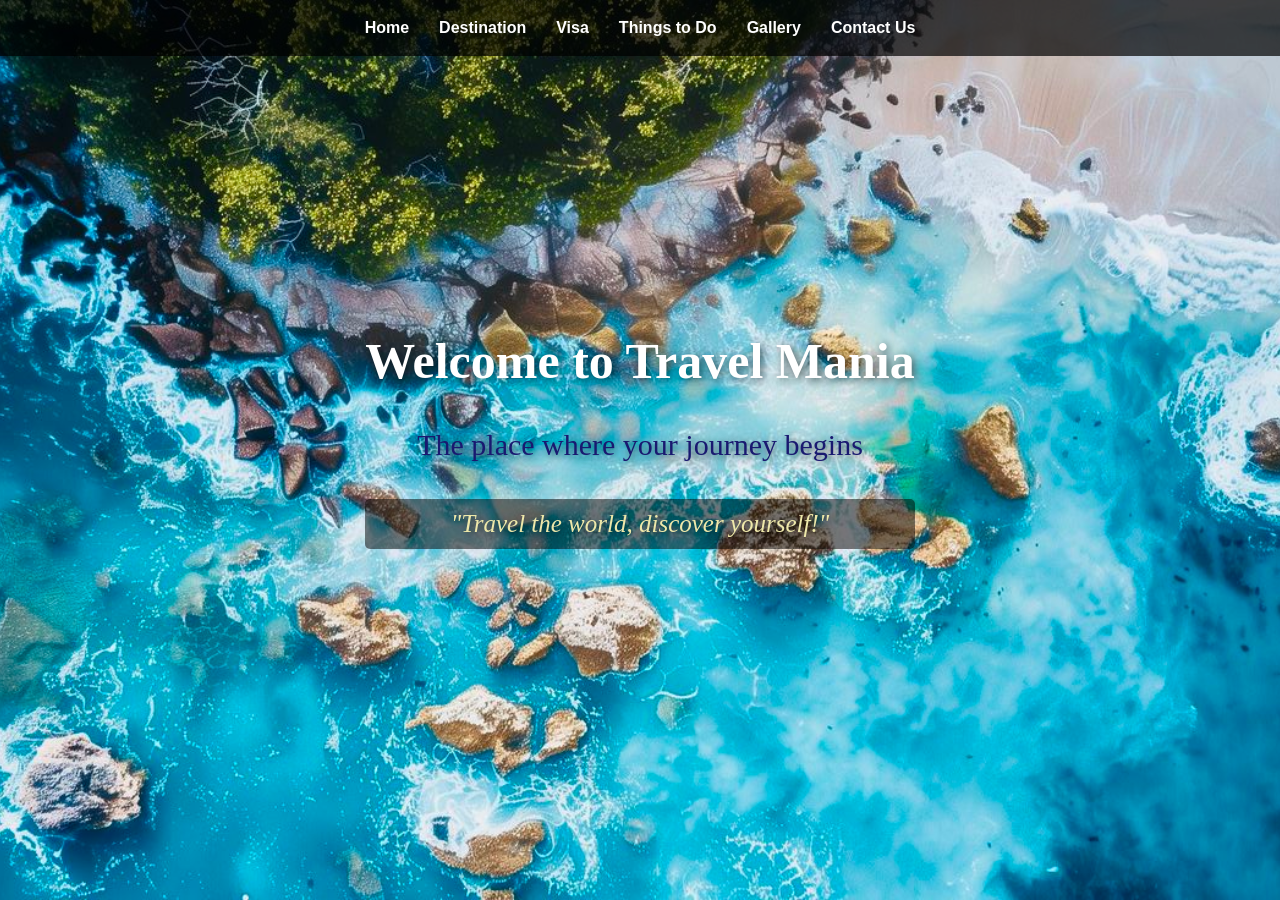
<file: index.html>
<!DOCTYPE html>
<html lang="en">
<head>
    <meta charset="UTF-8">
    <meta name="viewport" content="width=device-width, initial-scale=1.0">
    <title>Travel Mania</title>
    <link rel="stylesheet" href="style_webpage.css">
</head>
<body>
    <!-- Navigation Bar -->
    <header>
        <ul>
            <li><a href="index.html">Home</a></li>
            <li><a href="destination.html">Destination</a></li>
            <li><a href="visa.html">Visa</a></li>
            <li><a href="thingstodo.html">Things to Do</a></li>
            <li><a href="gallery.html">Gallery</a></li>
            <li><a href="contact.html">Contact Us</a></li>
        </ul>
    </header>

    <!-- Background Section with Company Info -->
    <section id ="home-section" >
        <div class="content">
            <h1>Welcome to Travel Mania</h1>
            <p>The place where your journey begins</p>
            <p class="tagline">"Travel the world, discover yourself!"</p>
        </div>
    </section>
	
</body>
</html>
</file>
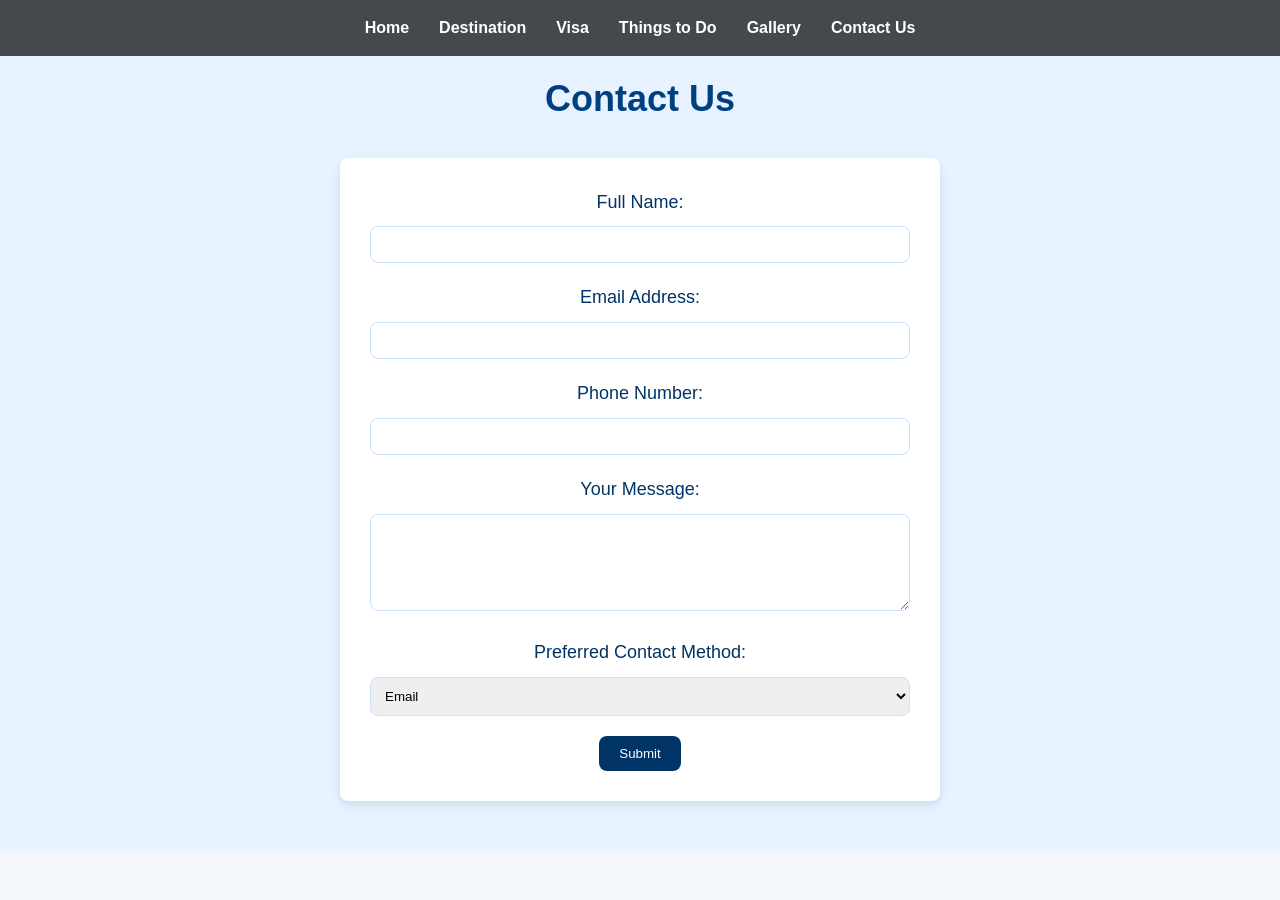
<file: contact.html>
<!DOCTYPE html>
<html lang="en">
<head>
    <meta charset="UTF-8">
    <meta name="viewport" content="width=device-width, initial-scale=1.0">
    <title>Contact Us - Travel Mania</title>
    <link rel="stylesheet" href="style_webpage.css">
</head>
<body>
    <!-- Navigation Bar -->
    <header>
        <ul>
            <li><a href="index.html">Home</a></li>
            <li><a href="destination.html">Destination</a></li>
            <li><a href="visa.html">Visa</a></li>
            <li><a href="thingstodo.html">Things to Do</a></li>
            <li><a href="gallery.html">Gallery</a></li>
            <li><a href="contact.html">Contact Us</a></li>
        </ul>
    </header>

    <!-- Contact Us Section -->
    <section id="contact-section">
        <h1>Contact Us</h1>
        <form action="#" method="POST" class="contact-form">
            <label for="name">Full Name:</label>
            <input type="text" id="name" name="name" required>

            <label for="email">Email Address:</label>
            <input type="email" id="email" name="email" required>

            <label for="phone">Phone Number:</label>
            <input type="tel" id="phone" name="phone">

            <label for="message">Your Message:</label>
            <textarea id="message" name="message" rows="5" required></textarea>

            <label for="preferences">Preferred Contact Method:</label>
            <select id="preferences" name="preferences">
                <option value="email">Email</option>
                <option value="phone">Phone</option>
            </select>

            <button type="submit">Submit</button>
        </form>
    </section>
</body>
</html>
</file>
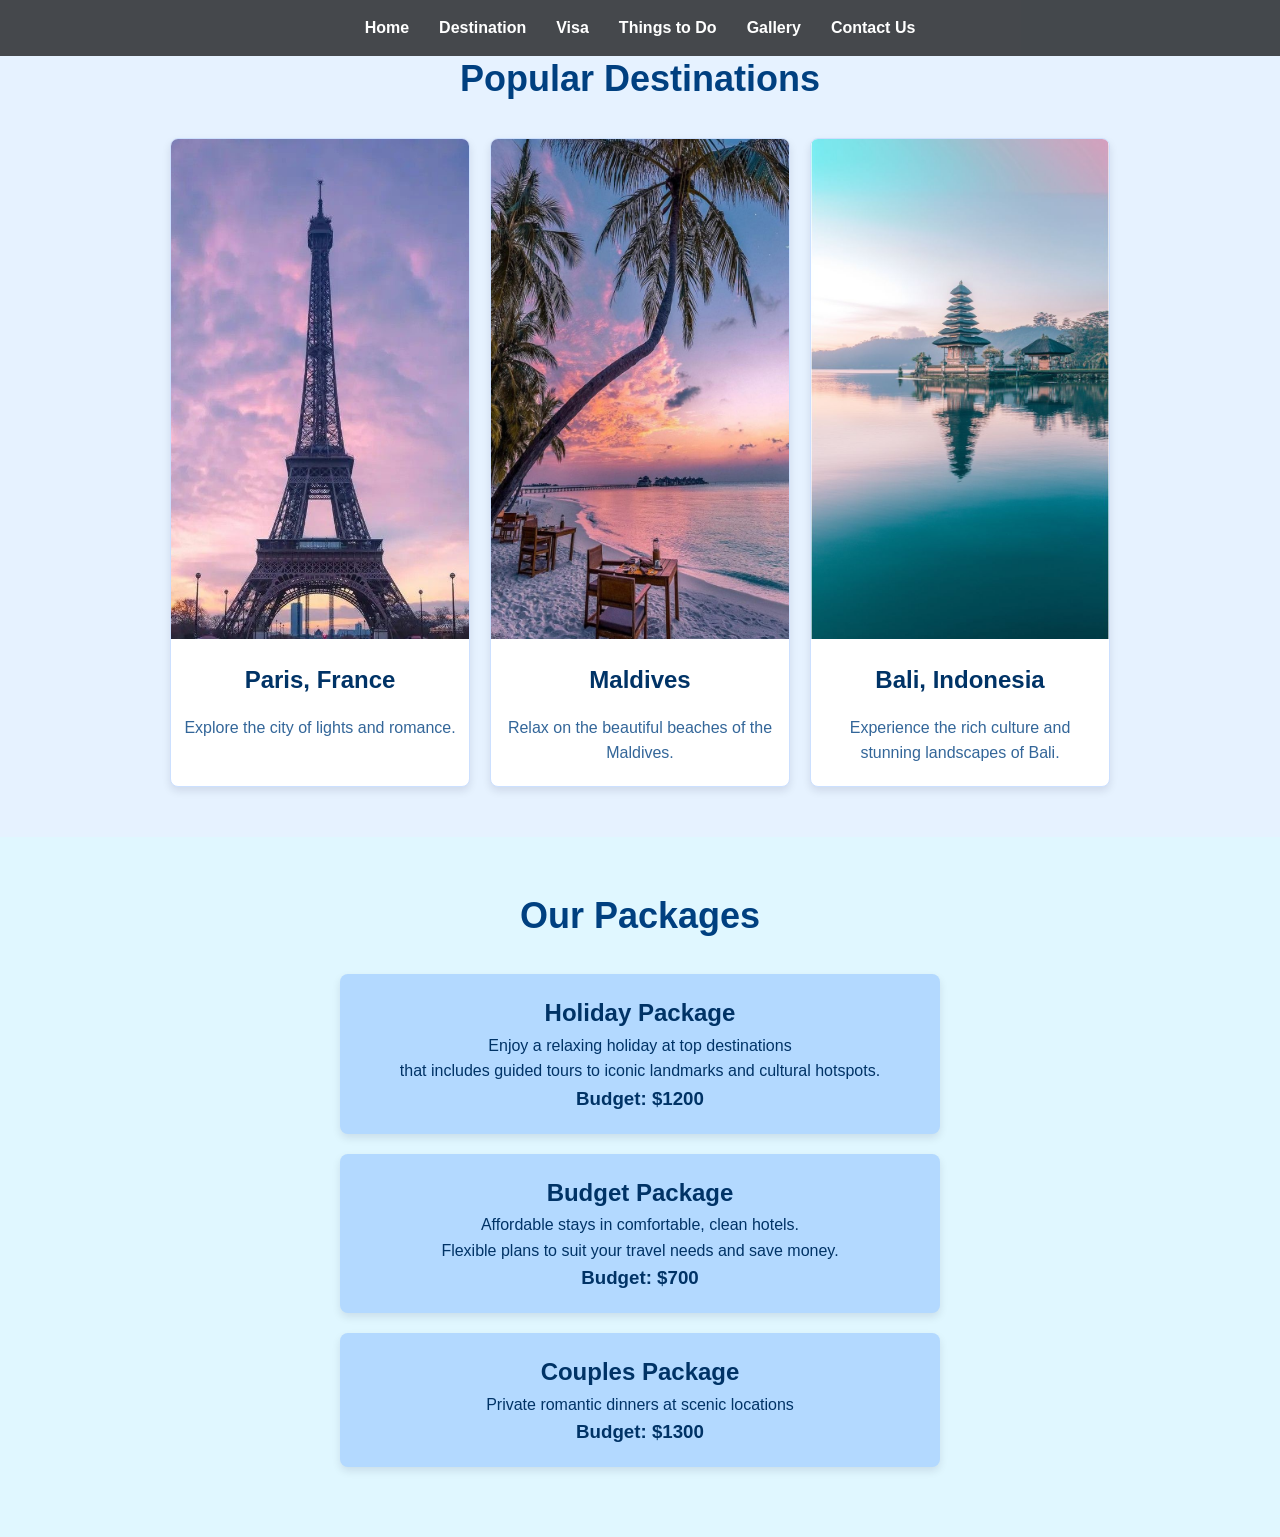
<file: destination.html>
<!DOCTYPE html>
<html lang="en">
<head>
    <meta charset="UTF-8">
    <meta name="viewport" content="width=device-width, initial-scale=1.0">
    <title>Travel Mania - Destination</title>
    <link rel="stylesheet" href="style_webpage.css">
</head>
<body>
    <!-- Navigation Bar -->
    <header>
        <ul>
            <li><a href="index.html">Home</a></li>
            <li><a href="destination.html">Destination</a></li>
            <li><a href="visa.html">Visa</a></li>
            <li><a href="thingstodo.html">Things to Do</a></li>
            <li><a href="gallery.html">Gallery</a></li>
            <li><a href="contact.html">Contact Us</a></li>
        </ul>
    </header>
	
    <!-- Destination Section -->
    <section id="destination-section">
        <h1>Popular Destinations</h1>
        <div class="cards">
            <!-- Destination Card -->
            <div class="card">
                <img src="images/paris.jpg" alt="Paris">
                <h2>Paris, France</h2>
                <p>Explore the city of lights and romance.</p>
            </div>

            <div class="card">
                <img src="images/maldives.jpg" alt="Maldives">
                <h2>Maldives</h2>
                <p>Relax on the beautiful beaches of the Maldives.</p>
            </div>

            <div class="card">
                <img src="images/bali.jpg" alt="Bali">
                <h2>Bali, Indonesia</h2>
                <p>Experience the rich culture and stunning landscapes of Bali.</p>
            </div>
        </div>
    </section>

    <!-- Packages Section -->
    <section id="packages-section">
        <h1>Our Packages</h1>
        <div class="card">
            <h2>Holiday Package</h2>
            <p>Enjoy a relaxing holiday at top destinations <br> that includes guided tours to iconic landmarks and cultural hotspots.</p>
            <h3>Budget: $1200</h3>
        </div>

        <div class="card">
            <h2>Budget Package</h2>
            <p>Affordable stays in comfortable, clean hotels.<br>Flexible plans to suit your travel needs and save money.</p>
            <h3>Budget: $700</h3>
        </div>

        <div class="card">
            <h2>Couples Package</h2>
            <p>Private romantic dinners at scenic locations</p>
            <h3>Budget: $1300</h3>
        </div>
    </section>
</body>
</html>
</file>
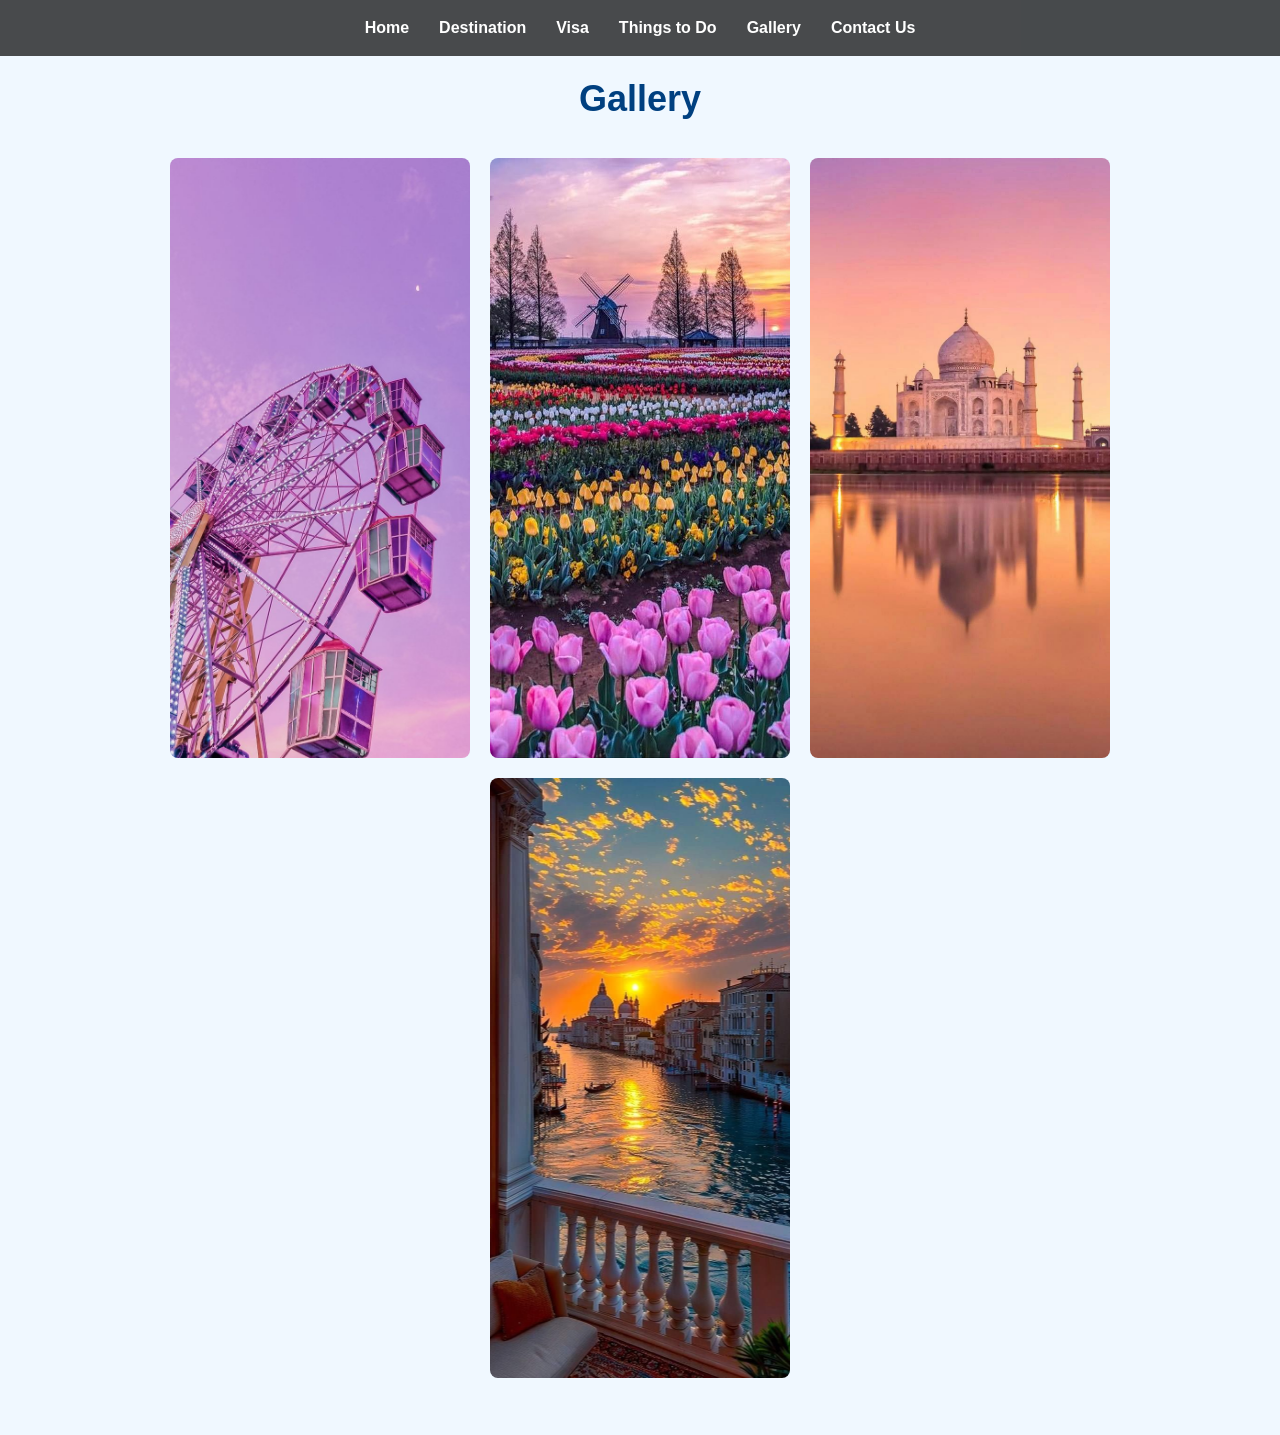
<file: gallery.html>
<!DOCTYPE html>
<html lang="en">
<head>
    <meta charset="UTF-8">
    <meta name="viewport" content="width=device-width, initial-scale=1.0">
    <title>Gallery - Travel Mania</title>
    <link rel="stylesheet" href="style_webpage.css">
</head>
<body>
    <!-- Navigation Bar -->
    <header>
        <ul>
            <li><a href="index.html">Home</a></li>
            <li><a href="destination.html">Destination</a></li>
            <li><a href="visa.html">Visa</a></li>
            <li><a href="thingstodo.html">Things to Do</a></li>
            <li><a href="gallery.html">Gallery</a></li>
            <li><a href="contact.html">Contact Us</a></li>
        </ul>
    </header>

    <!-- Gallery Section -->
    <section id="gallery-section">
        <h1>Gallery</h1>
        <div class="gallery-images">
            <img src="images/gallery 2.jpg" alt="Place1">
            <img src="images/gallery 3.jpg" alt="Place2">
            <img src="images/gallery 4.jpg" alt="Place3">
		<p>
            <img src="images/gallery 5.jpg" alt="Place4">
        </p>		
			
         
        </div>
    </section>
</body>
</html>
</file>
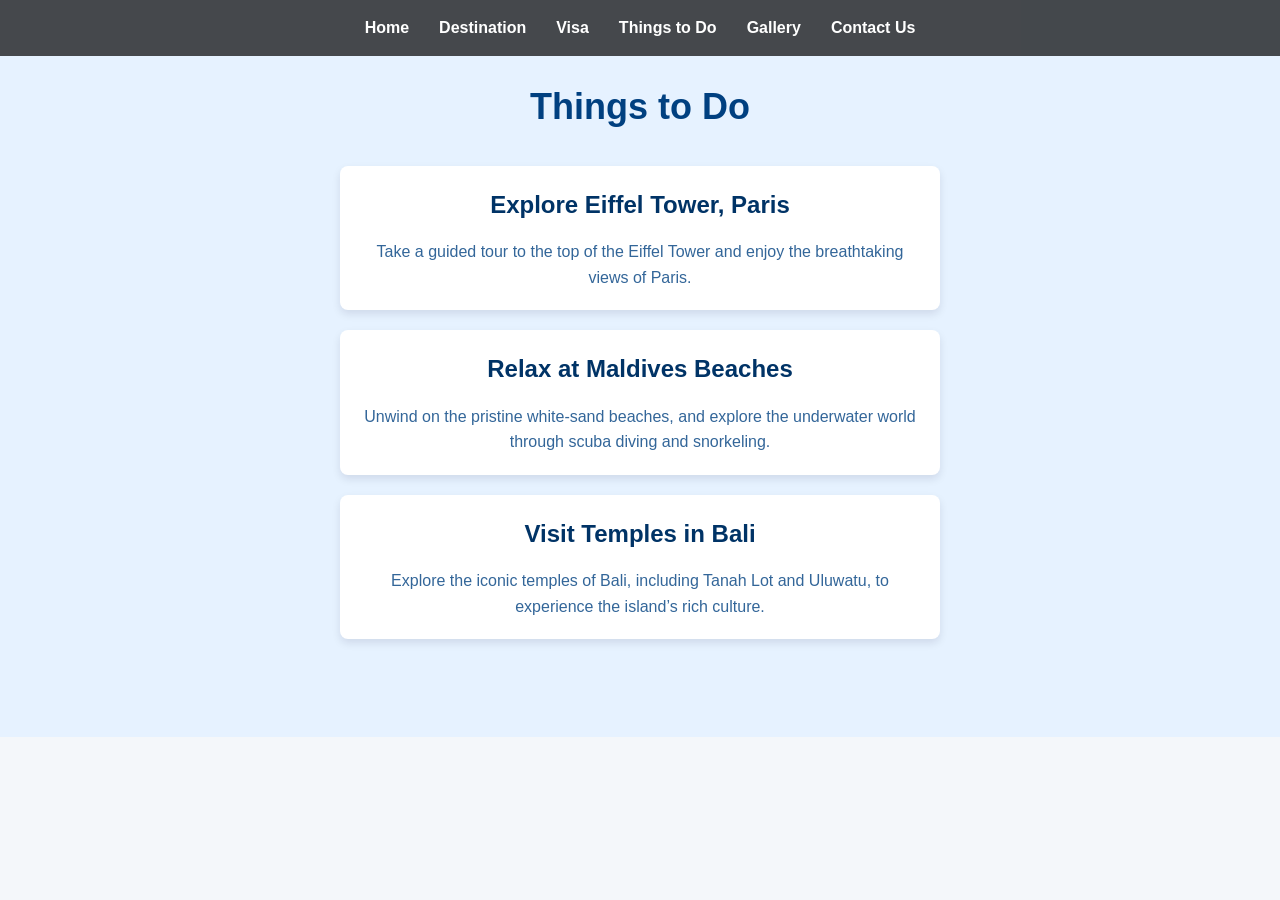
<file: thingstodo.html>
<!DOCTYPE html>
<html lang="en">
<head>
    <meta charset="UTF-8">
    <meta name="viewport" content="width=device-width, initial-scale=1.0">
    <title>Things to Do - Travel Mania</title>
    <link rel="stylesheet" href="style_webpage.css">
</head>
<body>
    <!-- Navigation Bar -->
    <header>
        <ul>
            <li><a href="index.html">Home</a></li>
            <li><a href="destination.html">Destination</a></li>
            <li><a href="visa.html">Visa</a></li>
            <li><a href="thingstodo.html">Things to Do</a></li>
            <li><a href="gallery.html">Gallery</a></li>
            <li><a href="contact.html">Contact Us</a></li>
        </ul>
    </header>

    <!-- Things to Do Section -->
    <section id="thingstodo-section">
        <h1>Things to Do</h1>
        <div class="info-card">
            <h2>Explore Eiffel Tower, Paris</h2>
            <p>Take a guided tour to the top of the Eiffel Tower and enjoy the breathtaking views of Paris.</p>
        </div>

        <div class="info-card">
            <h2>Relax at Maldives Beaches</h2>
            <p>Unwind on the pristine white-sand beaches, and explore the underwater world through scuba diving and snorkeling.</p>
        </div>

        <div class="info-card">
            <h2>Visit Temples in Bali</h2>
            <p>Explore the iconic temples of Bali, including Tanah Lot and Uluwatu, to experience the island’s rich culture.</p>
        </div>
    </section>
</body>
</html>
</file>
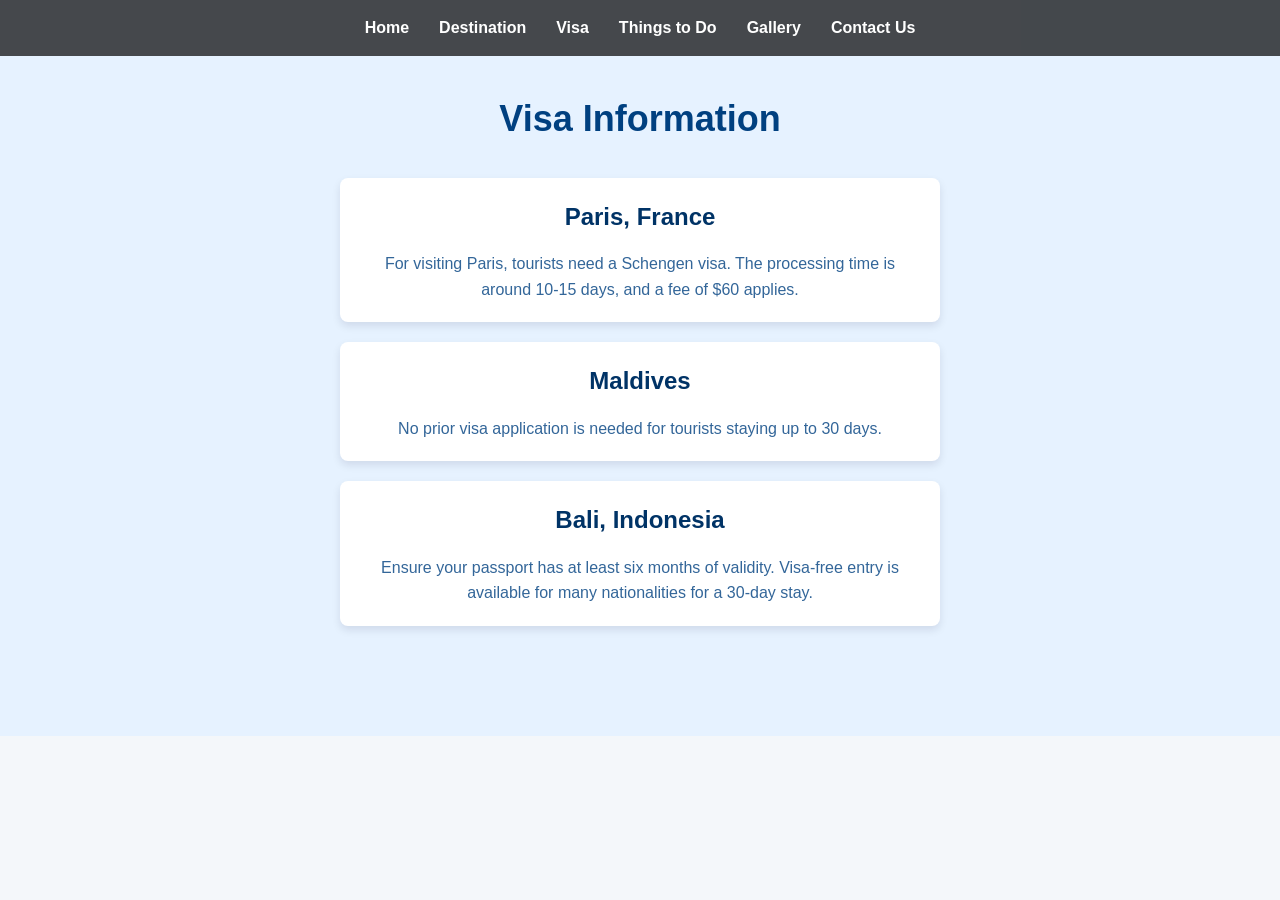
<file: visa.html>
<!DOCTYPE html>
<html lang="en">
<head>
    <meta charset="UTF-8">
    <meta name="viewport" content="width=device-width, initial-scale=1.0">
    <title>Visa Information - Travel Mania</title>
    <link rel="stylesheet" href="style_webpage.css">
</head>
<body>
    <!-- Navigation Bar -->
    <header>
        <ul>
            <li><a href="index.html">Home</a></li>
            <li><a href="destination.html">Destination</a></li>
            <li><a href="visa.html">Visa</a></li>
            <li><a href="thingstodo.html">Things to Do</a></li>
            <li><a href="gallery.html">Gallery</a></li>
            <li><a href="contact.html">Contact Us</a></li>
        </ul>
    </header>

    <!-- Visa Section -->
    <section id="visa-section">
        <h1>Visa Information</h1>
        <div class="info-card">
            <h2>Paris, France</h2>
            <p>For visiting Paris, tourists need a Schengen visa. The processing time is around 10-15 days, and a fee of $60 applies.</p>
        </div>

        <div class="info-card">
            <h2>Maldives</h2>
            <p>No prior visa application is needed for tourists staying up to 30 days.</p>
        </div>

        <div class="info-card">
            <h2>Bali, Indonesia</h2>
            <p>Ensure your passport has at least six months of validity. Visa-free entry is available for many nationalities for a 30-day stay.</p>
        </div>
    </section>
</body>
</html>
</file>
<file: style_webpage.css>
/* Global Styles */
* {
    margin: 0;
    padding: 0;
    box-sizing: border-box;
}

/* Body Styling */
body {
    font-family: Arial, sans-serif;
    background-color: #f4f7fa;
    color: #333;
    line-height: 1.6;
}

/* Navigation Bar (Header) */
header {
    background-color: rgba(0, 0, 0, 0.7);
    padding: 15px 20px;
    text-align: center;
    position: fixed;
    width: 100%;
    top: 0;
    z-index: 1000;
}

header ul {
    list-style: none;
    display: flex;
    justify-content: center;
}

header ul li {
    margin: 0 15px;
}

header ul li a {
    color: #ffffff;
    text-decoration: none;
    font-weight: bold;
    font-size: 16px;
    padding: 5px 0;
    transition: color 0.3s;
}

header ul li a:hover {
    color: #ffd700;
}

/* Home Section */
#home-section {
    background-image: url('images/download.jpg');
    background-size: cover;
    background-position: center;
    height: 100vh;
    display: flex;
    align-items: center;
    justify-content: center;
    color: white;
    text-align: center;
}

#home-section h1 {
    font-size: 50px;
    margin-bottom: 20px;
    color: #eoffff;
    font-family: 'Georgia', serif;
    text-shadow: 2px 2px 8px rgba(0, 0, 0, 0.6);
}

#home-section p {
    font-size: 30px;
    margin-bottom: 30px;
    color: #191970;
    font-family: 'Times New Roman', serif;
    text-shadow: 2px 2px 8px rgba(0, 0, 0, 0.6);
}

#home-section .tagline {
    font-style: italic;
    font-size: 25px;
    color: #eee8aa;
    background-color: rgba(0, 0, 0, 0.5);
    padding: 5px 10px;
    border-radius: 5px;
}

/* Destination Section */
#destination-section {
    padding: 50px 20px;
    background-color: #e6f2ff; 
    color: #003366;
    text-align: center;
}

#destination-section h1 {
    font-size: 36px;
    color: #004080;
    margin-bottom: 30px;
}

#destination-section .cards {
    display: flex;
    flex-wrap: wrap;
    justify-content: center;
    gap: 20px;
}

#destination-section .card {
    width: 300px;
    border: 1px solid #cce0ff;
    border-radius: 8px;
    overflow: hidden;
    background-color: #ffffff;
    box-shadow: 0 4px 8px rgba(0, 0, 50, 0.1);
    text-align: center;
}

#destination-section .card img {
    width: 100%;
    height: 500px;
    object-fit: cover;
}

#destination-section .card h2 {
    font-size: 24px;
    color: #003366;
    margin: 15px 0;
}

#destination-section .card p {
    padding: 0 10px 20px;
    color: #336699;
}

/* Packages Section */
#packages-section {
    padding: 50px 20px;
    background-color: #e0f7ff;
    text-align: center;
}

#packages-section h1 {
    font-size: 36px;
    color: #004080;
    margin-bottom: 30px;
}

#packages-section .card {
    background-color: #b3d9ff;
    color: #003366;
    padding: 20px;
    border-radius: 8px;
    margin: 20px auto;
    width: 600px;
    box-shadow: 0 4px 8px rgba(0, 0, 50, 0.1);
    text-align: center;
}

/* Visa Section */
#visa-section {
    padding: 90px 20px;
    background-color: #e6f2ff;
    text-align: center;
}

#visa-section h1 {
    font-size: 36px;
    color: #004080;
    margin-bottom: 30px;
}

#visa-section .info-card {
    background-color: #ffffff;
    padding: 20px;
    border-radius: 8px;
    margin: 20px auto;
    box-shadow: 0 4px 8px rgba(0, 0, 50, 0.1);
    width: 600px;
    text-align: center;
}

#visa-section .info-card h2 {
    font-size: 24px;
    color: #003366;
    margin-bottom: 15px;
}

#visa-section .info-card p {
    color: #336699;
}

/* Things to Do Section */
#thingstodo-section {
    padding: 78px 20px;
    background-color: #e6f2ff;
    text-align: center;
}

#thingstodo-section h1 {
    font-size: 36px;
    color: #004080;
    margin-bottom: 30px;
}

#thingstodo-section .info-card {
    background-color: #ffffff;
    padding: 20px;
    border-radius: 8px;
    margin: 20px auto;
    box-shadow: 0 4px 8px rgba(0, 0, 50, 0.1);
    width: 600px;
    text-align: center;
}

#thingstodo-section .info-card h2 {
    font-size: 24px;
    color: #003366;
    margin-bottom: 15px;
}

#thingstodo-section .info-card p {
    color: #336699;
}

/* Gallery Section */
#gallery-section {
    padding: 50px 20px;
    background-color: #f0f8ff;
    text-align: center;
}

#gallery-section h1 {
    font-size: 36px;
    color: #004080;
	margin-top: 20px;
    margin-bottom: 30px;
}

#gallery-section .gallery-images {
    display: flex;
    justify-content: center;
    gap: 20px;
    flex-wrap: wrap;
}

#gallery-section .gallery-images img {
    width: 300px;
    height: 600px;
    object-fit: cover;
    border-radius: 8px;
}

/* Contact Section */
#contact-section {
    padding: 50px 20px;
    background-color: #e6f2ff;
    text-align: center;
}

#contact-section h1 {
    font-size: 36px;
    color: #004080;
	margin-top: 20px;
    margin-bottom: 30px;
}

#contact-section form {
    max-width: 600px;
    margin: 0 auto;
    background-color: #ffffff;
    padding: 30px;
    border-radius: 8px;
    box-shadow: 0 4px 8px rgba(0, 0, 50, 0.1);
}

#contact-section form label {
    font-size: 18px;
    color: #003366;
    margin-bottom: 10px;
    display: block;
}

#contact-section form input, 
#contact-section form textarea, 
#contact-section form select {
    width: 100%;
    padding: 10px;
    margin-bottom: 20px;
    border-radius: 8px;
    border: 1px solid #cce0ff;
}

#contact-section form button {
    padding: 10px 20px;
    background-color: #003366;
    color: #ffffff;
    border: none;
    border-radius: 8px;
    cursor: pointer;
}

#contact-section form button:hover {
    background-color: #ffcc00;
    transition: background-color 0.3s ease;
}
</file>
